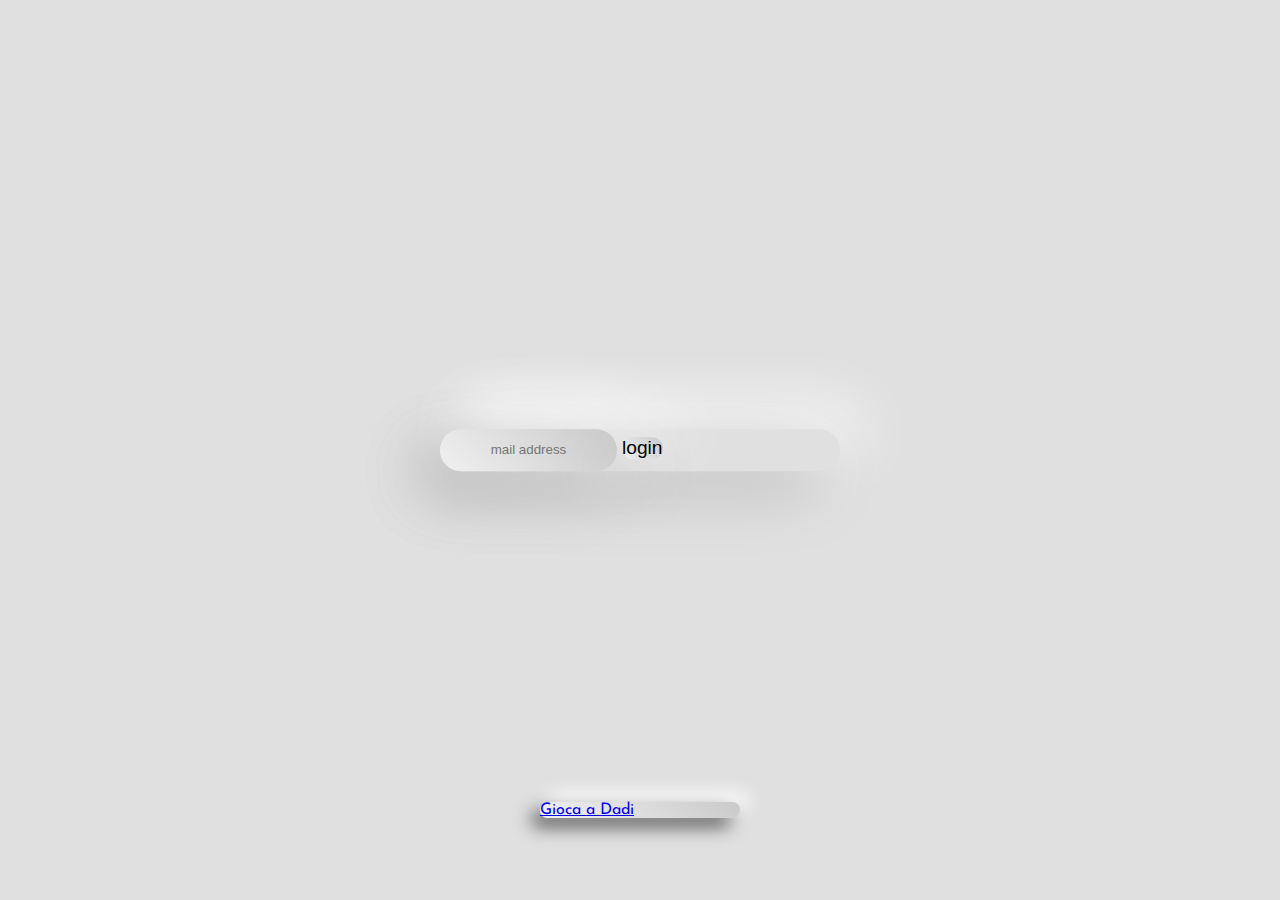
<file: index.html>
<!DOCTYPE html>
<html lang="en">
<head>
    <meta charset="UTF-8">
    <meta http-equiv="X-UA-Compatible" content="IE=edge">
    <meta name="viewport" content="width=device-width, initial-scale=1.0">
    <link href="https://cdn.jsdelivr.net/npm/bootstrap@5.2.2/dist/css/bootstrap.min.css" rel="stylesheet" integrity="sha384-Zenh87qX5JnK2Jl0vWa8Ck2rdkQ2Bzep5IDxbcnCeuOxjzrPF/et3URy9Bv1WTRi" crossorigin="anonymous">
    <link rel="stylesheet" href="https://cdnjs.cloudflare.com/ajax/libs/font-awesome/6.2.0/css/all.min.css" integrity="sha512-xh6O/CkQoPOWDdYTDqeRdPCVd1SpvCA9XXcUnZS2FmJNp1coAFzvtCN9BmamE+4aHK8yyUHUSCcJHgXloTyT2A==" crossorigin="anonymous" referrerpolicy="no-referrer" />
    
    <link rel="stylesheet" href="./css/style.css">

    <title>mail_dadi</title>
</head>
<body>

    <div class="centrale container d-flex m-auto justify-content-center flex-wrap p-5">
        <input class="col-12 my-4" type="email" name="usermail" id="usermail" placeholder="mail address">
        <button class="col-12 w-50 my-4">login</button>
        <div class="col-12 text-center fs-3" id="risposta"></div>
    </div>
    
    <div class="container dadi text-center py-1 ">
        <a class="text-decoration-none text-black fs-5 " href="./dadi.html"><i class="fa-solid fa-dice"></i> Gioca a Dadi</a>
    </div>

    <script src="./JS/script.js"></script>
</body>
</html>
</file>
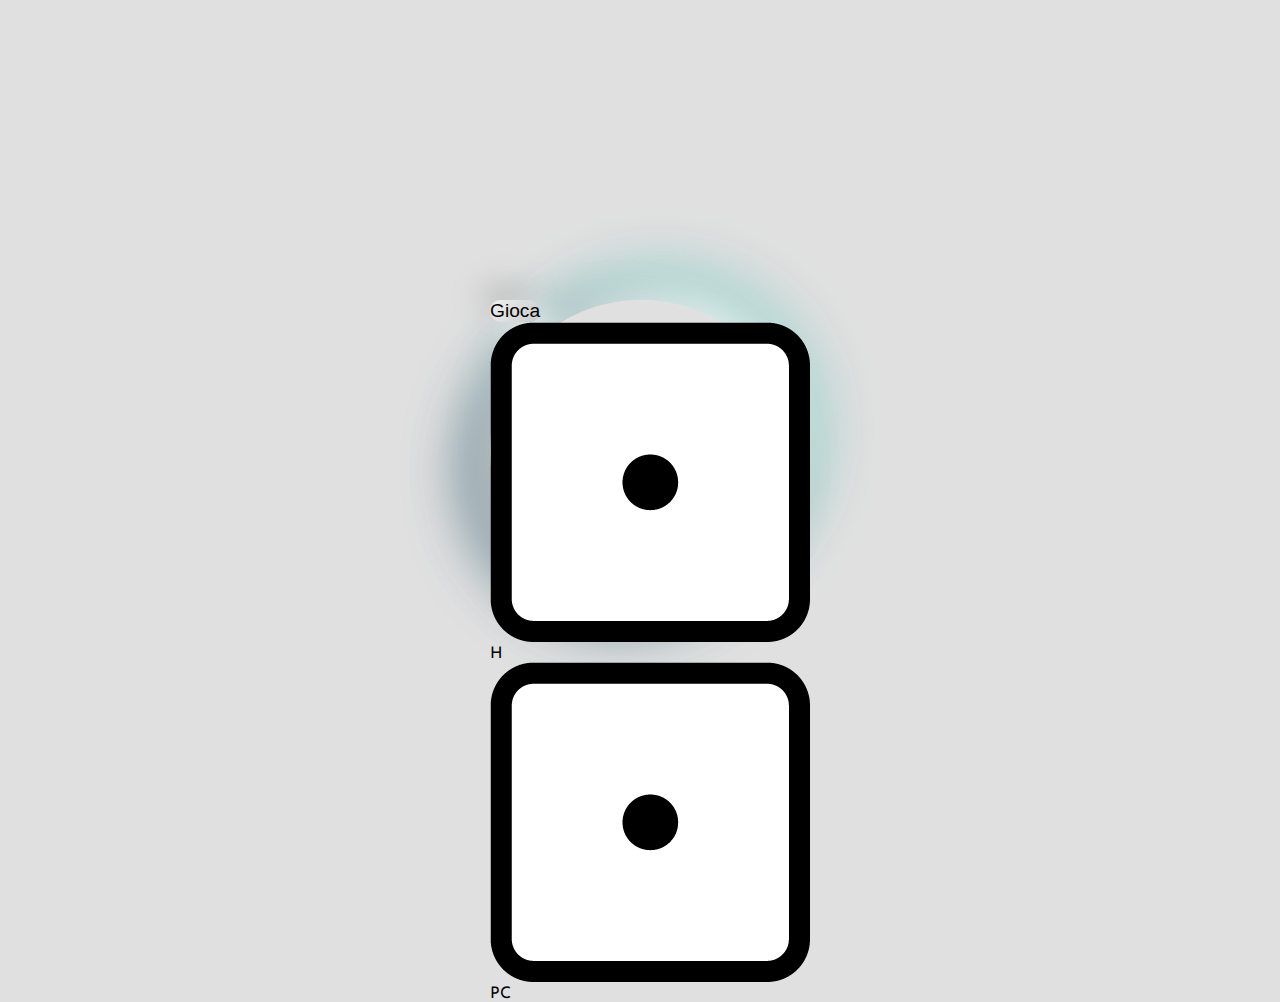
<file: dadi.html>
<!DOCTYPE html>
<html lang="en">
<head>
    <meta charset="UTF-8">
    <meta http-equiv="X-UA-Compatible" content="IE=edge">
    <meta name="viewport" content="width=device-width, initial-scale=1.0">
    <link href="https://cdn.jsdelivr.net/npm/bootstrap@5.2.2/dist/css/bootstrap.min.css" rel="stylesheet" integrity="sha384-Zenh87qX5JnK2Jl0vWa8Ck2rdkQ2Bzep5IDxbcnCeuOxjzrPF/et3URy9Bv1WTRi" crossorigin="anonymous">
    <link rel="stylesheet" href="https://cdnjs.cloudflare.com/ajax/libs/font-awesome/6.2.0/css/all.min.css" integrity="sha512-xh6O/CkQoPOWDdYTDqeRdPCVd1SpvCA9XXcUnZS2FmJNp1coAFzvtCN9BmamE+4aHK8yyUHUSCcJHgXloTyT2A==" crossorigin="anonymous" referrerpolicy="no-referrer" />
    
    <link rel="stylesheet" href="./css/dadi.css">
    <title>dadi</title>
</head>
<body>


    <div class="d-flex flex-column centrale text-center py-3 justify-content-center align-items-center">
        <button class="w-25 my-4 p-1" id="gioca">Gioca</button>
        <div class="w-50 justify-content-center d-flex align-content-center my-2 mt-3  "> 
            <div class="imgiocatore w-100 mx-2"><img class="img-fluid img1 mb-2" src="./img/dice1.png" alt=""></div>
            <div class="imgpc w-100 mx-2"><img class="img-fluid img2 mb-2" src="./img/dice1.png" alt=""></div>
        </div>

        
       
            
        
        <div class="h-25 fs-6 mt-4 " id="risultato"> </div>
    </div>

    <div class="centrale_2"></div>


   
    

    <script src="./JS/dadi.js"></script>
</body>
</html>
</file>
<file: css/style.css>
@import url('https://fonts.googleapis.com/css2?family=Josefin+Sans:ital,wght@0,100;0,700;1,400;1,700&display=swap');

*{
    margin: 0;
    padding: 0;
    box-sizing: border-box;
}


body{
width: 100%;
height: 100vh;
position: relative;
background-color: #e0e0e0;
font-family: 'Josefin Sans', sans-serif;
}

.centrale{
    
    width: 400px;
    position: absolute;
    top:50%;
    left: 50%;
    transform: translate(-50%, -50%);
    border-radius: 50px;
    background: #e0e0e0;
    box-shadow:  -20px 20px 60px #bebebe,
                20px -20px 60px #ffffff;
}

#usermail{
    font-weight: 400;
    padding: 1em 0;
    text-align: center;
    border: 0;
    border-radius: 50px;
    background: linear-gradient(225deg, #cacaca, #f0f0f0);
    box-shadow:  -20px 20px 60px #bebebe,
                 20px -20px 60px #ffffff;
}


button{
    font-size: 1.2rem;
    border: 0;
    border-radius: 50px;
    background: linear-gradient(225deg, #cacaca, #f0f0f0);
    box-shadow:  -20px 20px 60px #bebebe,
             20px -20px 60px #ffffff;
}

.dadi{
    width: 200px;
    cursor: pointer; 
    position: absolute;
    top:90%;
    left: 50%;
    transform: translate(-50%, -50%);
    border-radius: 10px;
    background: linear-gradient(225deg, #cacaca, #f0f0f0);
    box-shadow:  -9px 9px 18px #5a5a5a,
                 9px -9px 18px #ffffff;
}
</file>
<file: css/dadi.css>
@import url('https://fonts.googleapis.com/css2?family=Josefin+Sans:ital,wght@0,100;0,700;1,400;1,700&display=swap');

*{
    margin: 0;
    padding: 0;
    box-sizing: border-box;
}


body{
width: 100%;
height: 100vh;
position: relative;
background-color: #e0e0e0;
font-family: 'Josefin Sans', sans-serif;
}

.centrale{
    height: 300px;
    width: 300px;
    position: absolute;
    top:50%;
    left: 50%;
    transform: translate(-50%, -50%);
    border-radius: 50%;
    background: #e0e0e0;
    box-shadow:  -20px 20px 60px #bebebe,
                20px -20px 60px #ffffff;
    z-index: 900;
    
}

.centrale_2{
    height: 300px;
    width: 300px;
    position: absolute;
    top:calc(50% - 150px);
    left: calc(50% - 150px);
   
    border-radius: 50%;
    box-shadow:  -20px 20px 60px #3f7286, 20px -20px 60px #2a9d8f;
    animation: ruota 2s linear infinite ;
   
}

 @keyframes ruota {

    0%{
        transform-origin: center;
        transform: rotate(0deg);
    }

    100%{
        transform-origin: center;
        transform: rotate(360deg);
    }
  
} 

button{
    font-size: 1.2rem;
    border: 0;
    border-radius: 11px;
    background: linear-gradient(315deg, #cacaca, #f0f0f0);
    box-shadow:  -10px -15px 30px #bcbcbc,
             15px 15px 30px #ffffff;
}

.imgiocatore::after{
    content: 'H';
    
}

.imgpc::after{
    content: 'PC';
    
}
</file>
